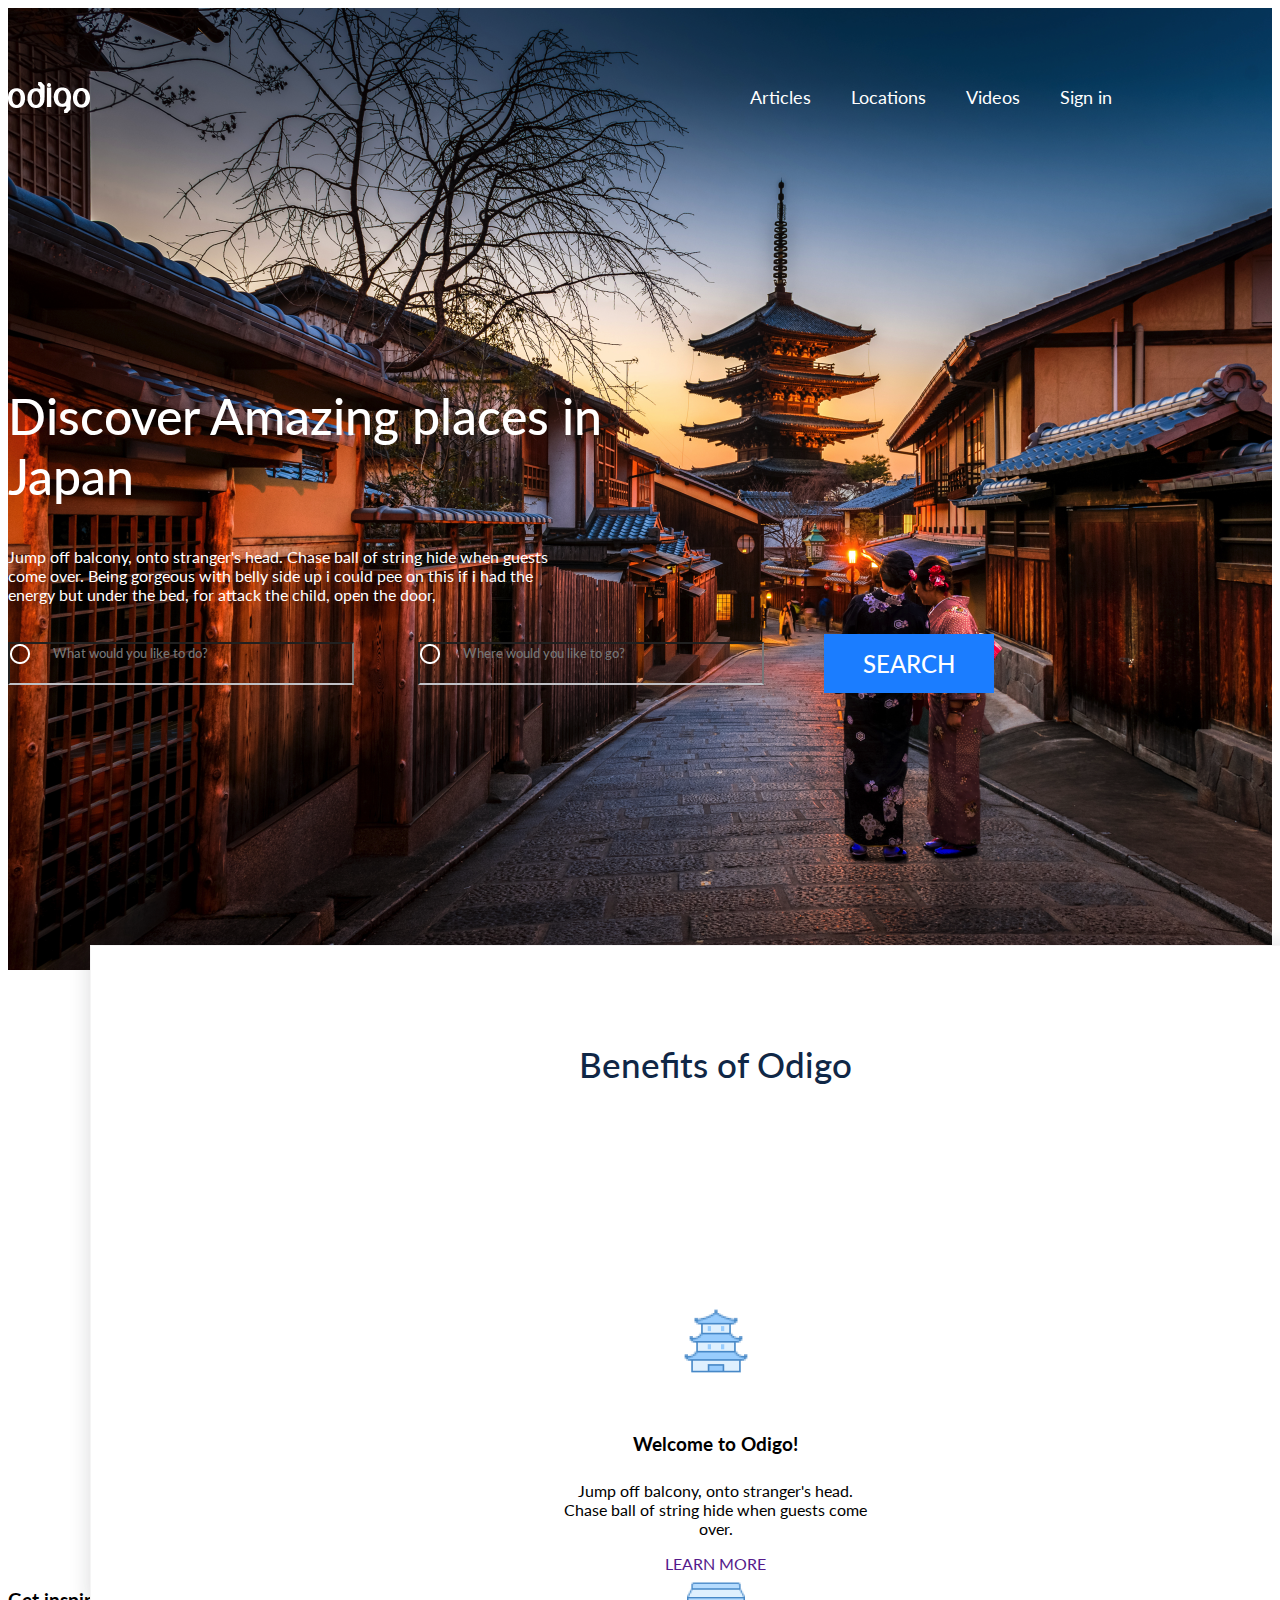
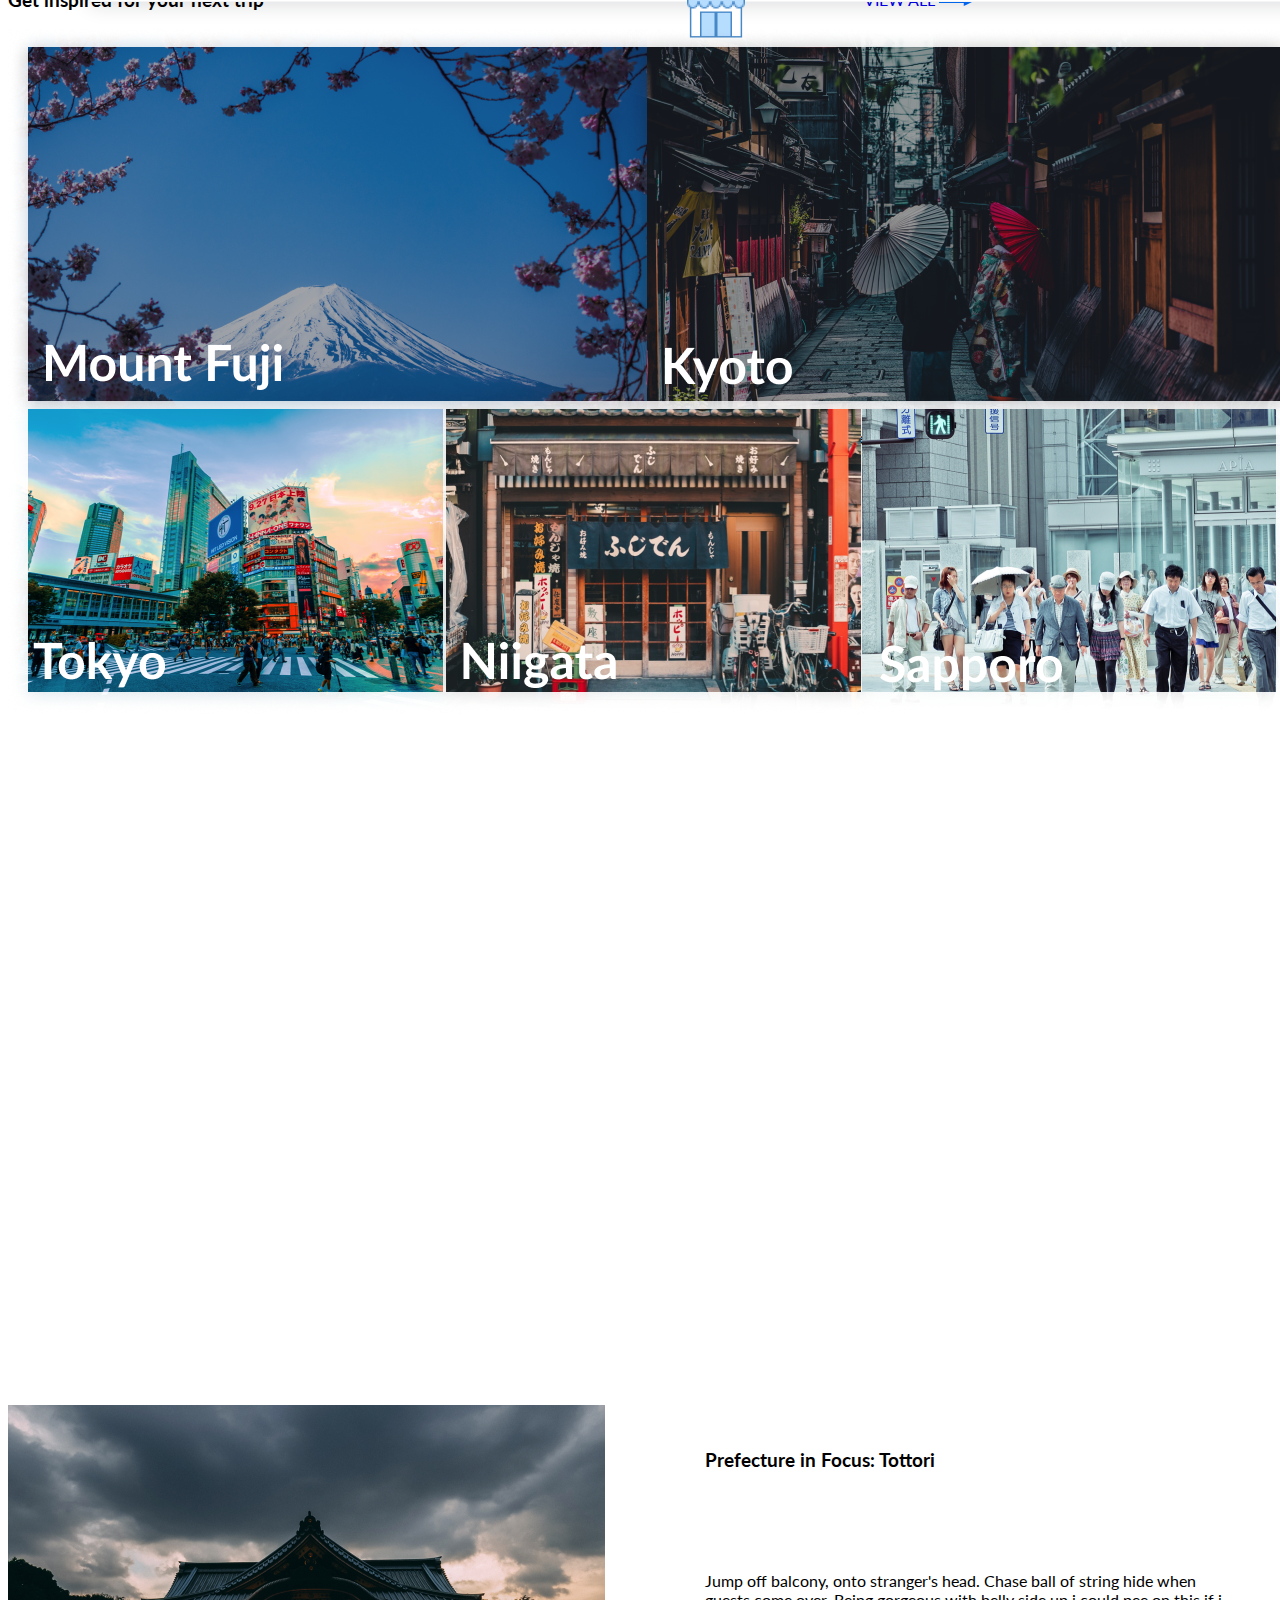
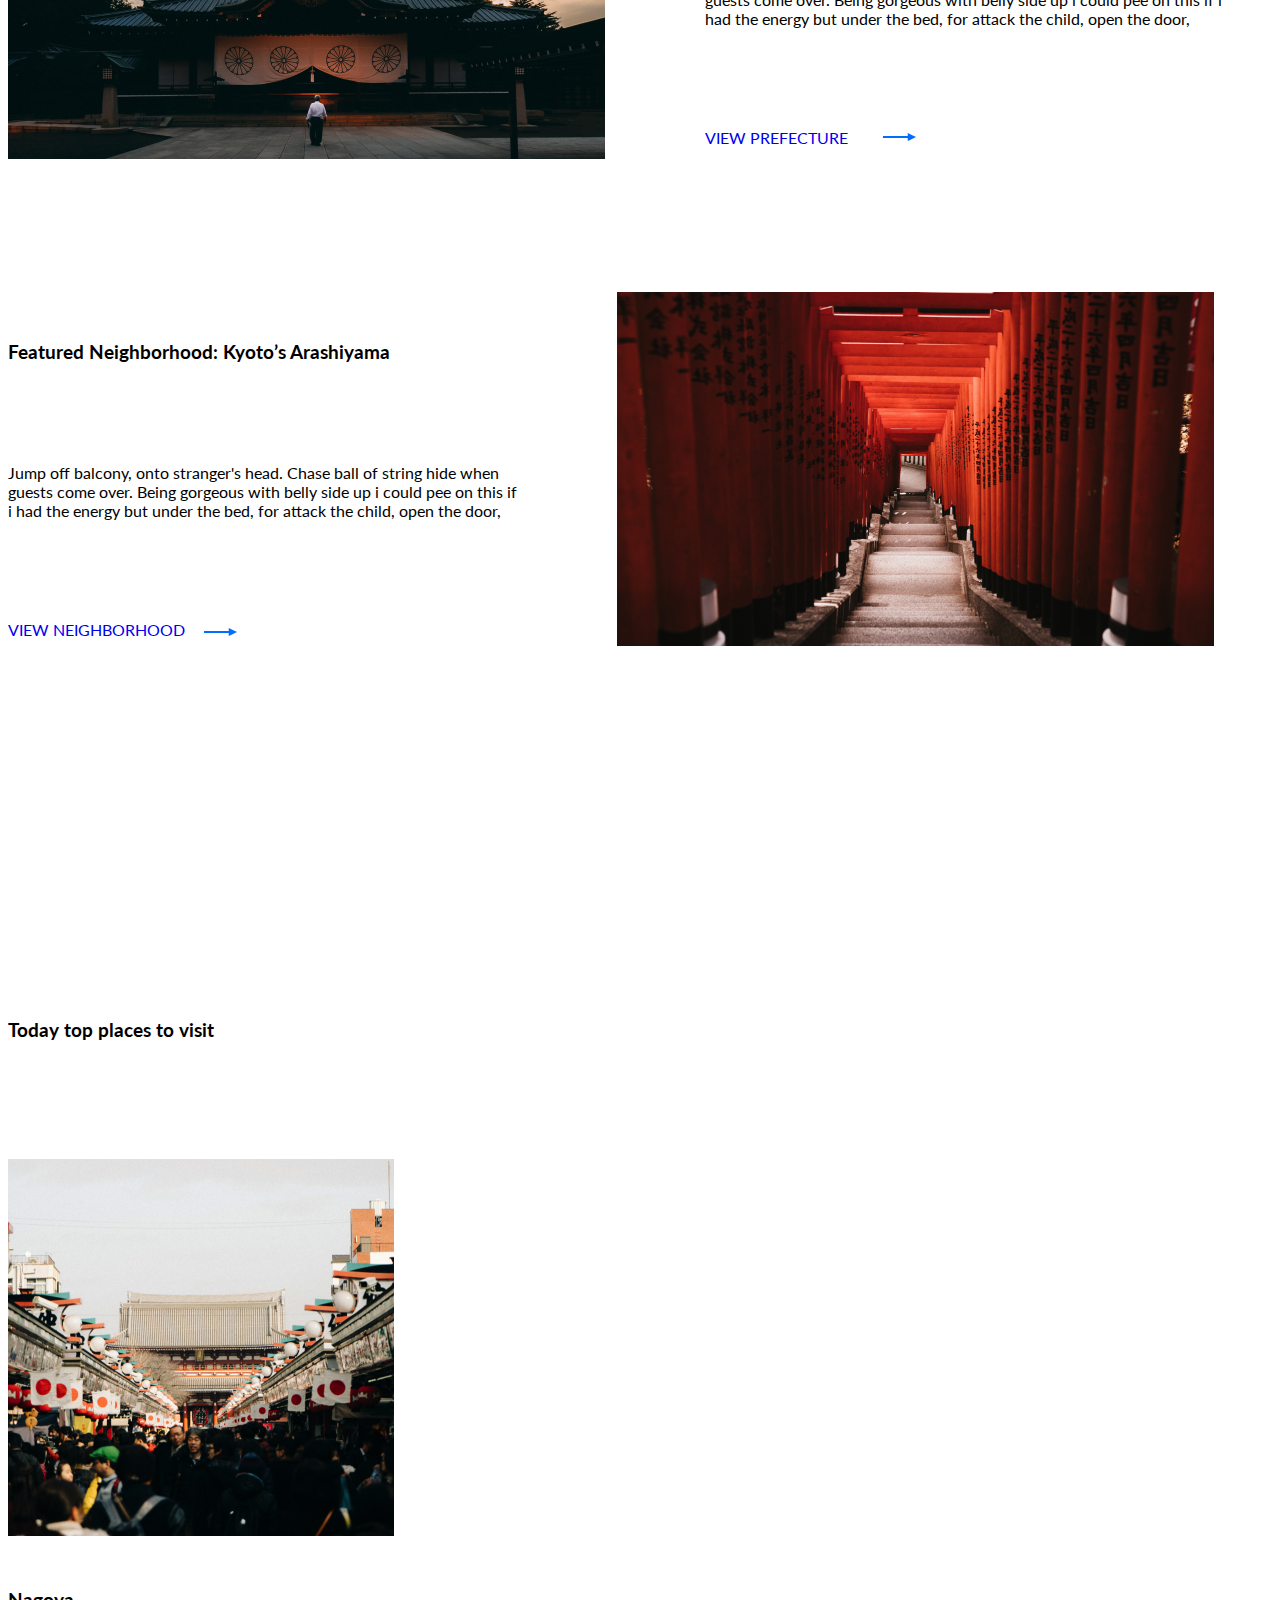
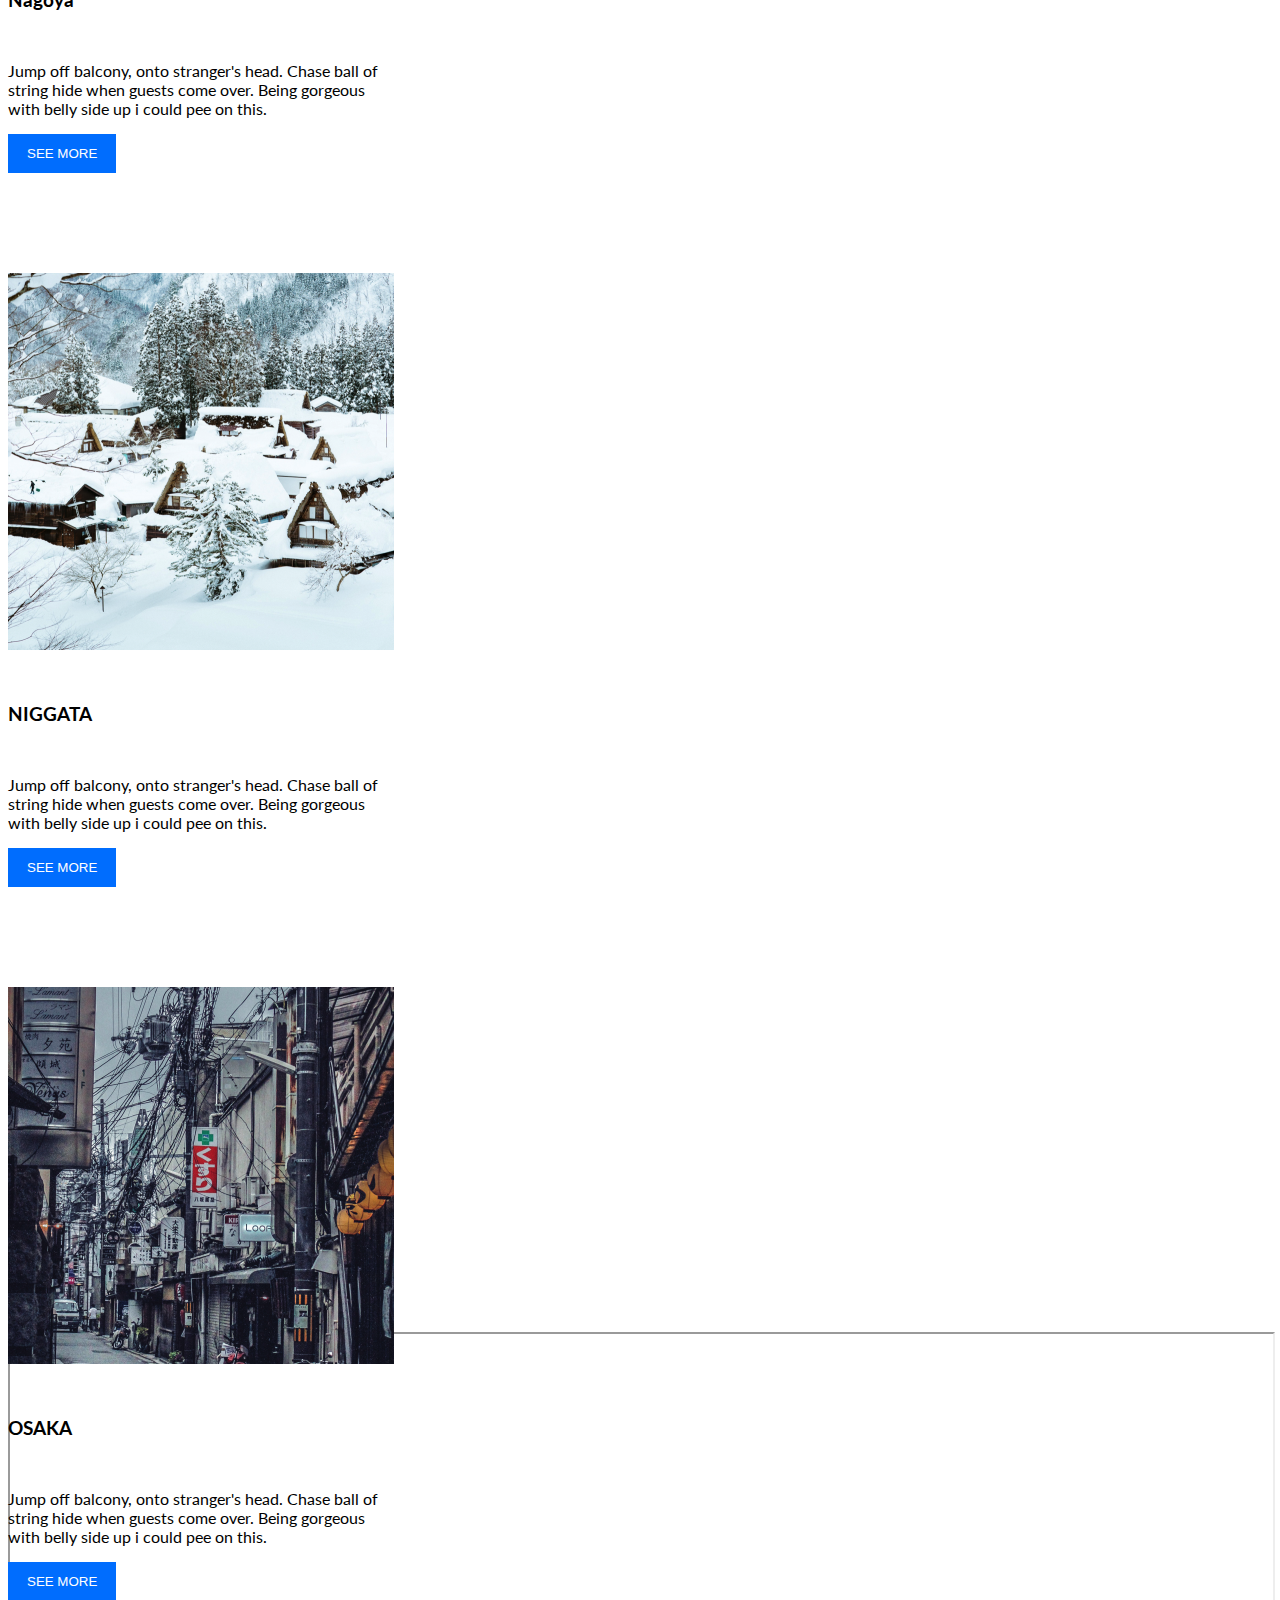
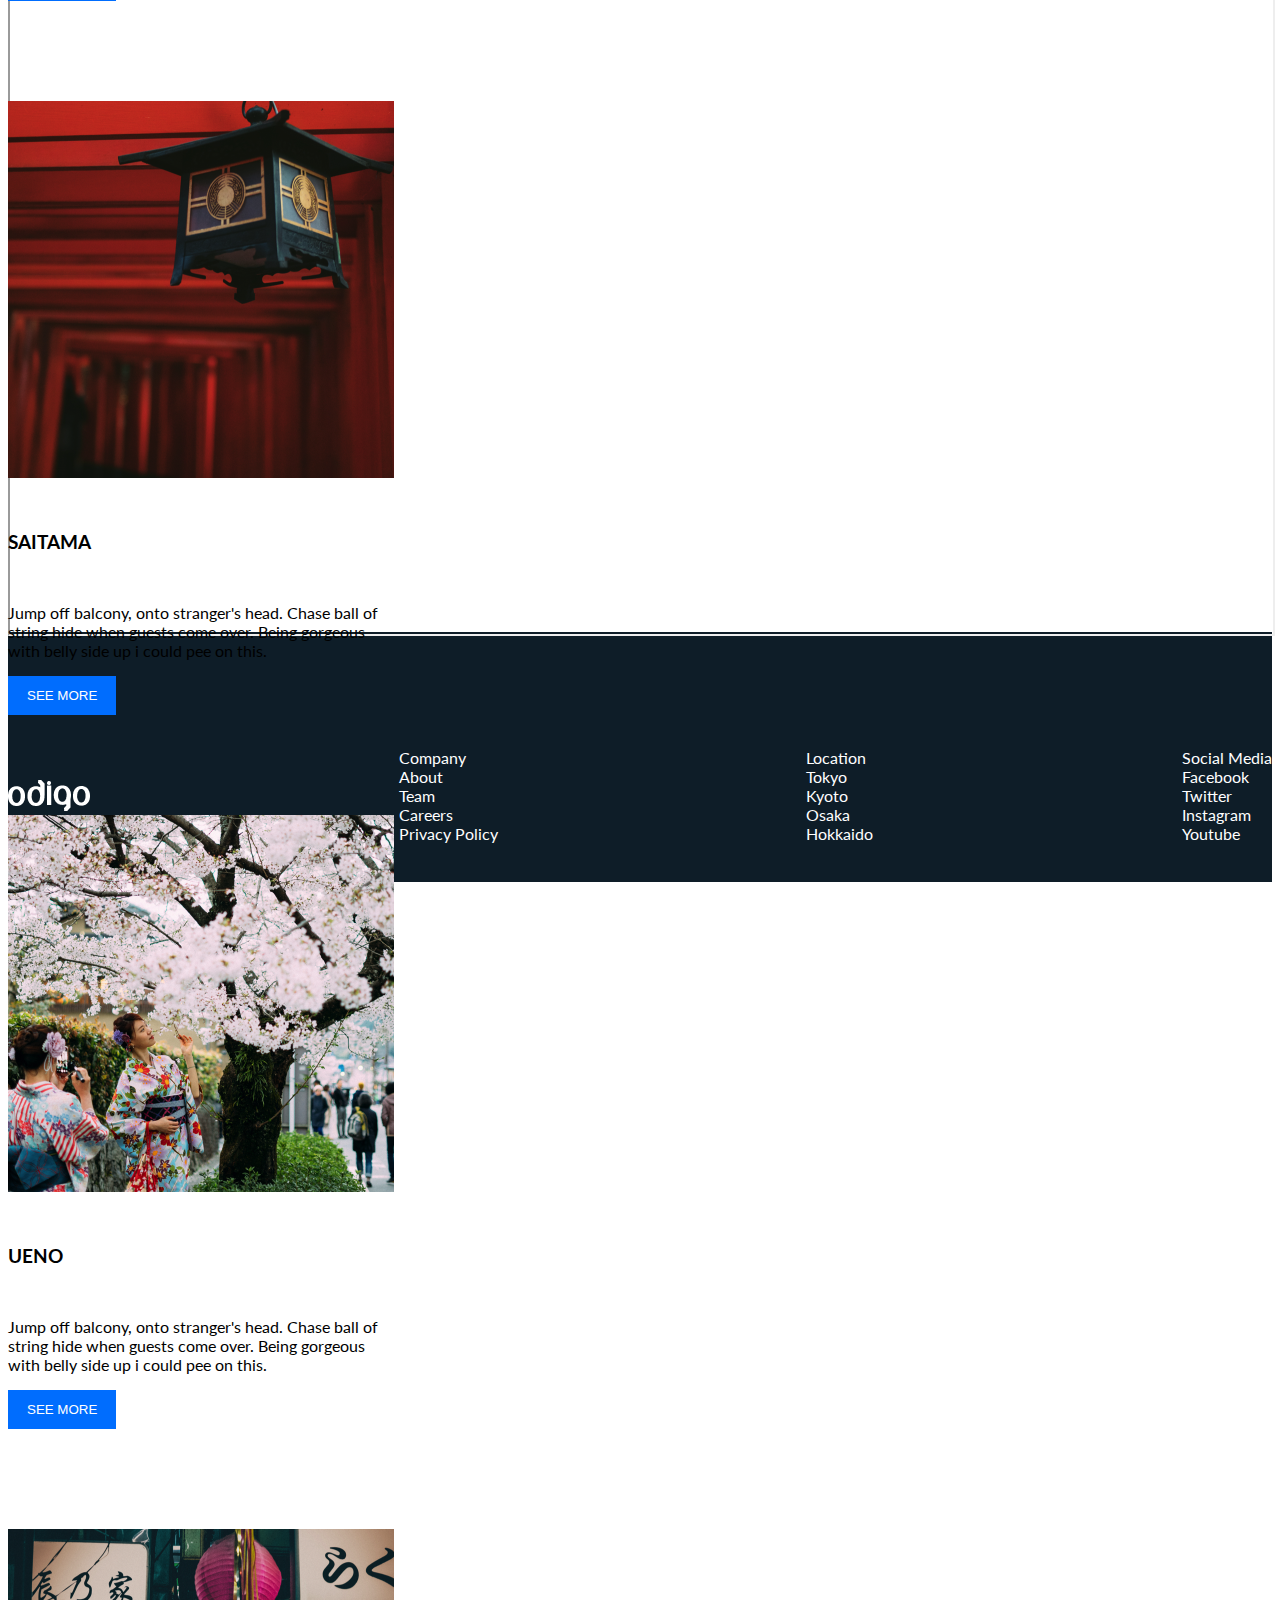
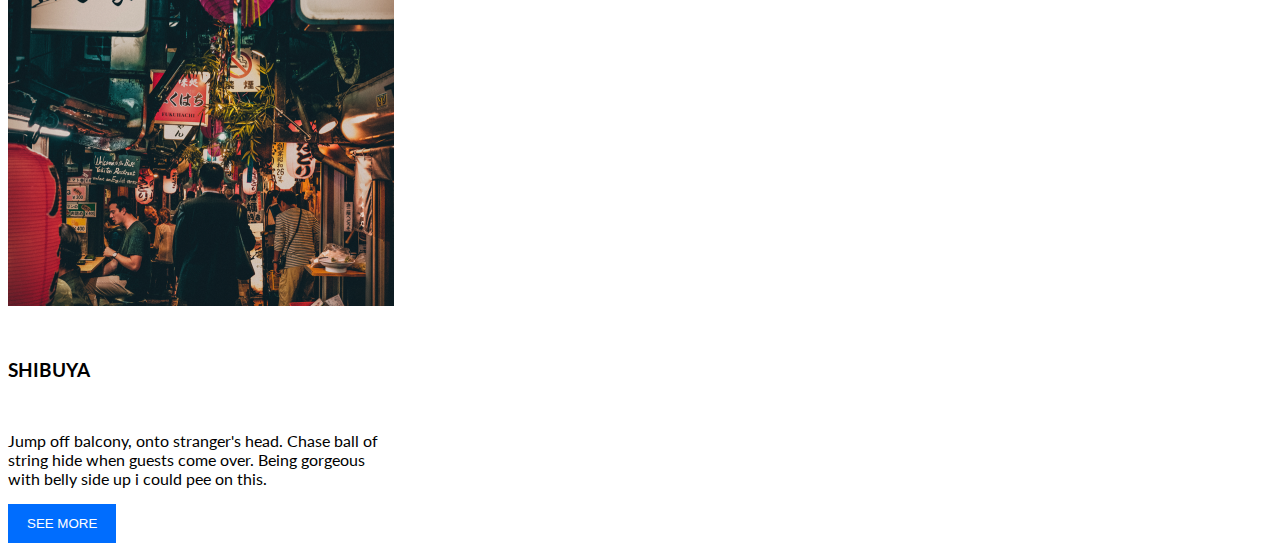
<file: ka/index.html>
<!doctype html>
<html lang="en">
<head>
    <meta charset="UTF-8">
    <meta name="viewport"
          content="width=device-width, user-scalable=no, initial-scale=1.0, maximum-scale=1.0, minimum-scale=1.0">
    <meta http-equiv="X-UA-Compatible" content="ie=edge">
    <title>Document</title>
    <link rel="stylesheet" href="style.css">
    <link rel="stylesheet" href="media.css">
    <link rel="preconnect" href="https://fonts.gstatic.com">
    <link href="https://fonts.googleapis.com/css2?family=Lato:ital,wght@0,400;0,700;1,400&display=swap" rel="stylesheet">
    <link href="https://cdn.jsdelivr.net/npm/bootstrap@5.0.1/dist/css/bootstrap.min.css" rel="stylesheet" integrity="sha384-+0n0xVW2eSR5OomGNYDnhzAbDsOXxcvSN1TPprVMTNDbiYZCxYbOOl7+AMvyTG2x" crossorigin="anonymous">
</head>
<body>
<header>
    <div class="container">
            <div class="for__top">
                <img src="img/odigo-Logo.png" alt="">
                <nav>
                    <ul>
                        <li><a href="./Articles/index.html">Articles</a></li>
                        <li><a href="./Locations/index.html">Locations</a></li>
                        <li><a href="./Videos/index.html">Videos</a></li>
                        <li><a href="./Sign%20in/index.html">Sign in</a></li>
                    </ul>
                </nav>
            </div>
    </div>
    <div class="main">
        <div class="container">
            <div class="title">
                <h2>Discover Amazing places in
                    <br>Japan</h2>
            </div>
            <div class="subtitle">
                <p>Jump off balcony, onto stranger's head. Chase ball of string hide when guests <br>come over. Being gorgeous with belly side up i could pee on this if i had the
                    <br>energy but under the bed, for attack the child, open the door, </p>
            </div>
            <div class="for__input">
                <form action="">
                    <input type="text" placeholder="What would you like to do?">
                    <input type="text" placeholder="Where would you like to go?">
                </form>
                <button>search</button>
            </div>
        </div>
    </div>
</header>
<section class="odigi">
    <div class="company">
        <h3>Benefits of Odigo</h3>
    </div>
    <div class="row">
                <div class="col-lg-4 col-md-4 col-sm-4 welcome for__in__col da">
                    <img src="img/Icon.png" alt="">
                    <h3>Welcome to Odigo!</h3>
                    <p>Jump off balcony, onto stranger's head. <br> Chase ball of string hide when guests come <br>  over.</p>
                    <a href="">LEARN MORE</a>
                </div>
                <div class="col-lg-4 col-md-4 col-sm-4  welcome for__in__col sec">
                    <img src="img/Icon%20(2).png" alt="">
                    <h3>Your Personal Japan Guide</h3>
                    <p>Jump off balcony, onto stranger's head. <br> Chase ball of string hide when guests come <br>  over.</p>
                    <a href="">LEARN MORE</a>
                </div>
                 <div class="col-lg-4 col-md-4 col-sm-4  welcome for__in__col thr">
                    <img src="img/Icon%20(1).png" alt="">
                    <h3>Promoting Local Businesses</h3>
                    <p>Jump off balcony, onto stranger's head. <br> Chase ball of string hide when guests come <br>  over.</p>
                     <a href="">LEARN MORE</a>
                 </div>
    </div>
</section>
<section class="trip">
    <div class="container">
        <div class="all">
            <div class="get">
                <h3>Get inspired for your next trip</h3>
                <a class="zae" href="#">VIEW ALL <img src="img/Shape.png" alt=""></a>
            </div>
            <div class="for__all__pages">
                <img class="Fuji" src="img/Image%20(1).png" alt="">
                <img class="mount"  src="img/Mount%20Fuji.png" alt="">
                <img class="kioto" src="img/Image%20(2).png" alt="">
                <img class="KIOTO" src="img/Kyoto.png" alt="">
                <img src="img/Object%20(3).png" alt="" class="tokyo">
                <img src="img/Tokyo.png" alt="" class="TOKYO">
                <img src="img/Object%20(1).png" alt="" class="niggata">
                <img src="img/Niigata.png" alt="" class="NIGGATA">
                <img src="img/Object.png" alt="" class="saporro">
                <img src="img/Sapporo.png" alt="" class="SAPPORO">
            </div>
        </div>
    </div>
</section>
<section class="perfecture">
    <div class="container">
        <div class="first-box">
            <div class="left">
                <img src="img/Image%20(3).png" alt="">
            </div>
            <div class="right">
                <h3>Prefecture in Focus: Tottori</h3>
                <p>Jump off balcony, onto stranger's head. Chase ball of string hide when <br> guests come over. Being gorgeous with belly side up i could pee on this if i
                    <br>had the energy but under the bed, for attack the child, open the door, </p>
                <a href="#">VIEW PREFECTURE <img src="img/Shape.png" alt=""></a>
            </div>
        </div>
        <div class="second-box">
            <div class="right__2">
                <h3>Featured Neighborhood: Kyoto’s Arashiyama</h3>
                <p>Jump off balcony, onto stranger's head. Chase ball of string hide when <br> guests come over. Being gorgeous with belly side up i could pee on this if
                    <br> i had the energy but under the bed, for attack the child, open the door, </p>
                <a href="#">VIEW NEIGHBORHOOD <img src="img/Shape.png" alt=""></a>
            </div>
            <div class="left_2">
                <img src="img/Image%20(4).png" alt="">
            </div>
        </div>
    </div>
</section>
<section class="timeToVisit">
    <div class="container">
        <div class="visit">
            <h3>Today top places to visit</h3>
        </div>
        <div class="row">
            <div class="col-lg-4 col-md-4 col-sm-4 place">
                <img class="Nagoya" src="img/Image%20(5).png" alt="">
                <h3>Nagoya</h3>
                <p>Jump off balcony, onto stranger's head. Chase ball of <br>string hide when guests come over. Being gorgeous
                    <br>with belly side up i could pee on this.</p>
                <button>SEE MORE</button>
            </div>
            <div class="col-lg-4 col-md-4 col-sm-4 place">
                <img class="Nigata" src="img/Image%20(6).png" alt="">
                <h3>NIGGATA</h3>
                <p>Jump off balcony, onto stranger's head. Chase ball of <br>string hide when guests come over. Being gorgeous
                    <br>with belly side up i could pee on this.</p>
                <button>SEE MORE</button>
            </div>
            <div class="col-lg-4 col-md-4 col-sm-4 place">
                <img class="Osaka" src="img/Image%20(7).png" alt="">
                <h3>OSAKA</h3>
                <p>Jump off balcony, onto stranger's head. Chase ball of <br>string hide when guests come over. Being gorgeous
                    <br>with belly side up i could pee on this.</p>
                <button>SEE MORE</button>
            </div>
            <div class="col-lg-4 col-md-4 col-sm-4 place">
                <img class="Saitama" src="img/Image%20(8).png" alt="">
                <h3>SAITAMA</h3>
                <p>Jump off balcony, onto stranger's head. Chase ball of <br>string hide when guests come over. Being gorgeous
                    <br>with belly side up i could pee on this.</p>
                <button>SEE MORE</button>
            </div>
            <div class="col-lg-4 col-md-4 col-sm-4 place">
                <img class="Ueno" src="img/Image%20(9).png" alt="">
                <h3>UENO</h3>
                <p>Jump off balcony, onto stranger's head. Chase ball of <br>string hide when guests come over. Being gorgeous
                    <br>with belly side up i could pee on this.</p>
                <button>SEE MORE</button>
            </div>
            <div class="col-lg-4 col-md-4 col-sm-4 place">
                <img class="Shibuya" src="img/Image%20(10).png" alt="">
                <h3>SHIBUYA</h3>
                <p>Jump off balcony, onto stranger's head. Chase ball of <br>string hide when guests come over. Being gorgeous
                    <br>with belly side up i could pee on this.</p>
                <button>SEE MORE</button>
            </div>
        </div>
    </div>
</section>
<section class="video">
    <div class="for__video">
        <iframe width="120%" height="130%" src="https://www.youtube.com/embed/F0AT_7uVbeo" title="YouTube video player" frameborder="10" allow="accelerometer; autoplay; clipboard-write; encrypted-media; gyroscope; picture-in-picture" allowfullscreen></iframe>
    </div>
</section>
<footer>
        <div class="container">
            <div class="for__all_2">
                <img src="img/odigo-Logo.png" alt="">
                <ul class="fst_ul">
                    <li><a href="https://www.facebook.com/odigitechno/">Company</a></li>
                    <li><a href="https://www.britannica.com/place/Japan">About</a></li>
                    <li><a href="https://navi.gg/">Team</a></li>
                    <li><a href="#">Careers</a></li>
                    <li><a href="#">Privacy Policy</a></li>
                </ul>
                <ul>
                    <li><a href="https://en.wikipedia.org/wiki/Geography_of_Japan">Location</a></li>
                    <li><a href="https://en.wikipedia.org/wiki/Tokyo">Tokyo</a></li>
                    <li><a href="https://ru.wikipedia.org/wiki/%D0%9A%D0%B8%D0%BE%D1%82%D0%BE">Kyoto</a></li>
                    <li><a href="https://ru.wikipedia.org/wiki/%D0%9E%D1%81%D0%B0%D0%BA%D0%B0">Osaka</a></li>
                    <li><a href="https://ru.wikipedia.org/wiki/%D0%9E%D1%81%D0%B0%D0%BA%D0%B0">Hokkaido</a></li>
                </ul>
                <ul>
                    <li><a href="#">Social Media</a></li>
                    <li><a href="https://www.facebook.com/odigitechno/">Facebook</a></li>
                    <li><a href="https://twitter.com/japan?lang=ru">Twitter</a></li>
                    <li><a href="https://www.instagram.com/visitjapanjp/">Instagram</a></li>
                    <li><a href="https://youtube.com">Youtube</a></li>
                </ul>
            </div>
        </div>
</footer>
</body>
</html>
</file>
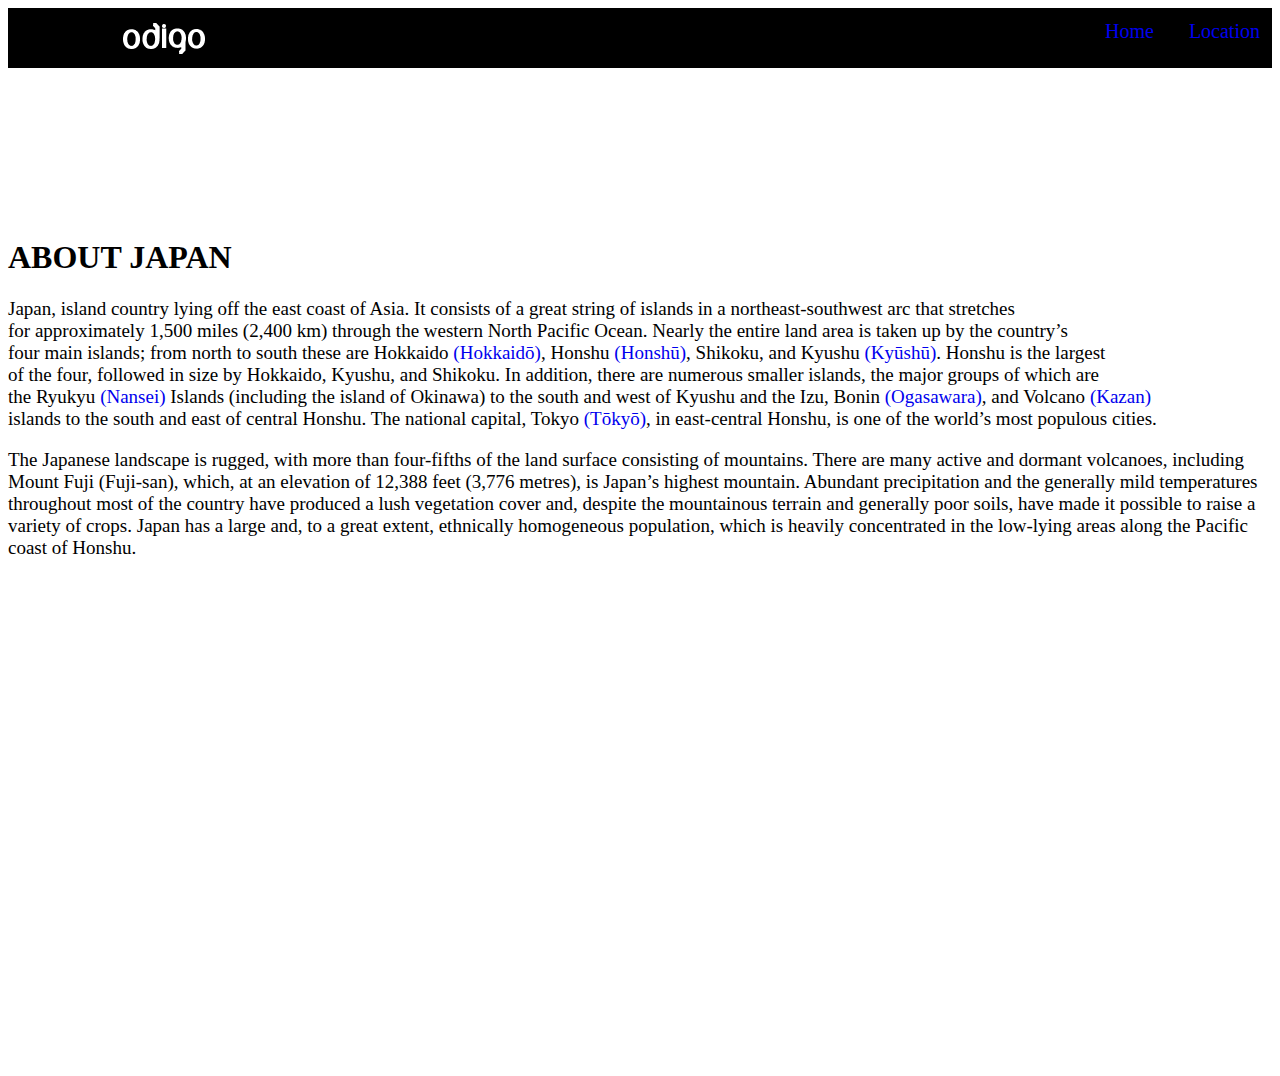
<file: ka/Articles/index.html>
<!doctype html>
<html lang="en">
<head>
    <meta charset="UTF-8">
    <meta name="viewport"
          content="width=device-width, user-scalable=no, initial-scale=1.0, maximum-scale=1.0, minimum-scale=1.0">
    <meta http-equiv="X-UA-Compatible" content="ie=edge">
    <title>Document</title>
    <link rel="stylesheet" href="style.css">
    <link rel="stylesheet" href="media.css">
    <link href="https://cdn.jsdelivr.net/npm/bootstrap@5.0.1/dist/css/bootstrap.min.css" rel="stylesheet" integrity="sha384-+0n0xVW2eSR5OomGNYDnhzAbDsOXxcvSN1TPprVMTNDbiYZCxYbOOl7+AMvyTG2x" crossorigin="anonymous">
</head>
<body>
<header>
    <div class="top">
        <img class="img" src="./../img/odigo-Logo.png" alt="">
        <nav>
            <ul>
                <li><a href="./../index.html">Home</a></li>
                <li><a href="./../Locations/index.html">Location</a></li>
                <li><a href="./../Videos/index.html">Video</a></li>
                <li><a href="./../Sign%20in/index.html">Sign in</a></li>
            </ul>
        </nav>
    </div>
    <div class="main">
          <div class="container">
                <div class="title">
                    <h1>ABOUT JAPAN</h1>
                </div>
                <div class="title_2">
                    <p>Japan, island country lying off the east coast of Asia. It consists of a great string of islands in a northeast-southwest arc that stretches
                        <br> for approximately 1,500 miles (2,400 km) through the western North Pacific Ocean. Nearly the entire land area is taken up by the country’s
                        <br> four main islands; from north to south these are Hokkaido <a href="https://www.japan-guide.com/list/e1101.html">(Hokkaidō)</a>, Honshu
                        <a href="https://travel.gaijinpot.com/destination/honshu/">(Honshū)</a>, Shikoku, and Kyushu <a
                                href="https://www.visit-kyushu.com/en/">(Kyūshū)</a>. Honshu is the largest
                        <br>of the four, followed in size by Hokkaido, Kyushu, and Shikoku. In addition, there are numerous smaller islands, the major groups of which are
                        <br>the Ryukyu <a href="https://www.japantimes.co.jp/news/2021/05/02/national/nansei-islands-defense/">(Nansei)</a>  Islands (including the island of Okinawa) to the south and west of Kyushu and the Izu, Bonin
                        <a href="https://www.japan-guide.com/e/e8200.html">(Ogasawara)</a>, and Volcano <a href="#">(Kazan)</a>
                        <br> islands to the south and east of central Honshu. The national capital, Tokyo <a href="https://www.japan.travel/en/destinations/kanto/tokyo/">(Tōkyō)</a>, in east-central Honshu, is one of the world’s most populous cities.</p>
                </div>
                <p class="subtitle">The Japanese landscape is rugged, with more than four-fifths of the land surface consisting of mountains. There are many active and dormant volcanoes, including Mount Fuji (Fuji-san), which, at an elevation of 12,388 feet (3,776 metres), is Japan’s highest mountain. Abundant precipitation and the generally mild temperatures throughout most of the country have produced a lush vegetation cover and, despite the mountainous terrain and generally poor soils, have made it possible to raise a variety of crops. Japan has a large and, to a great extent, ethnically homogeneous population, which is heavily concentrated in the low-lying areas along the Pacific coast of Honshu.</p>
            </div>
     </div>
</header>
</body>
</html>
</file>
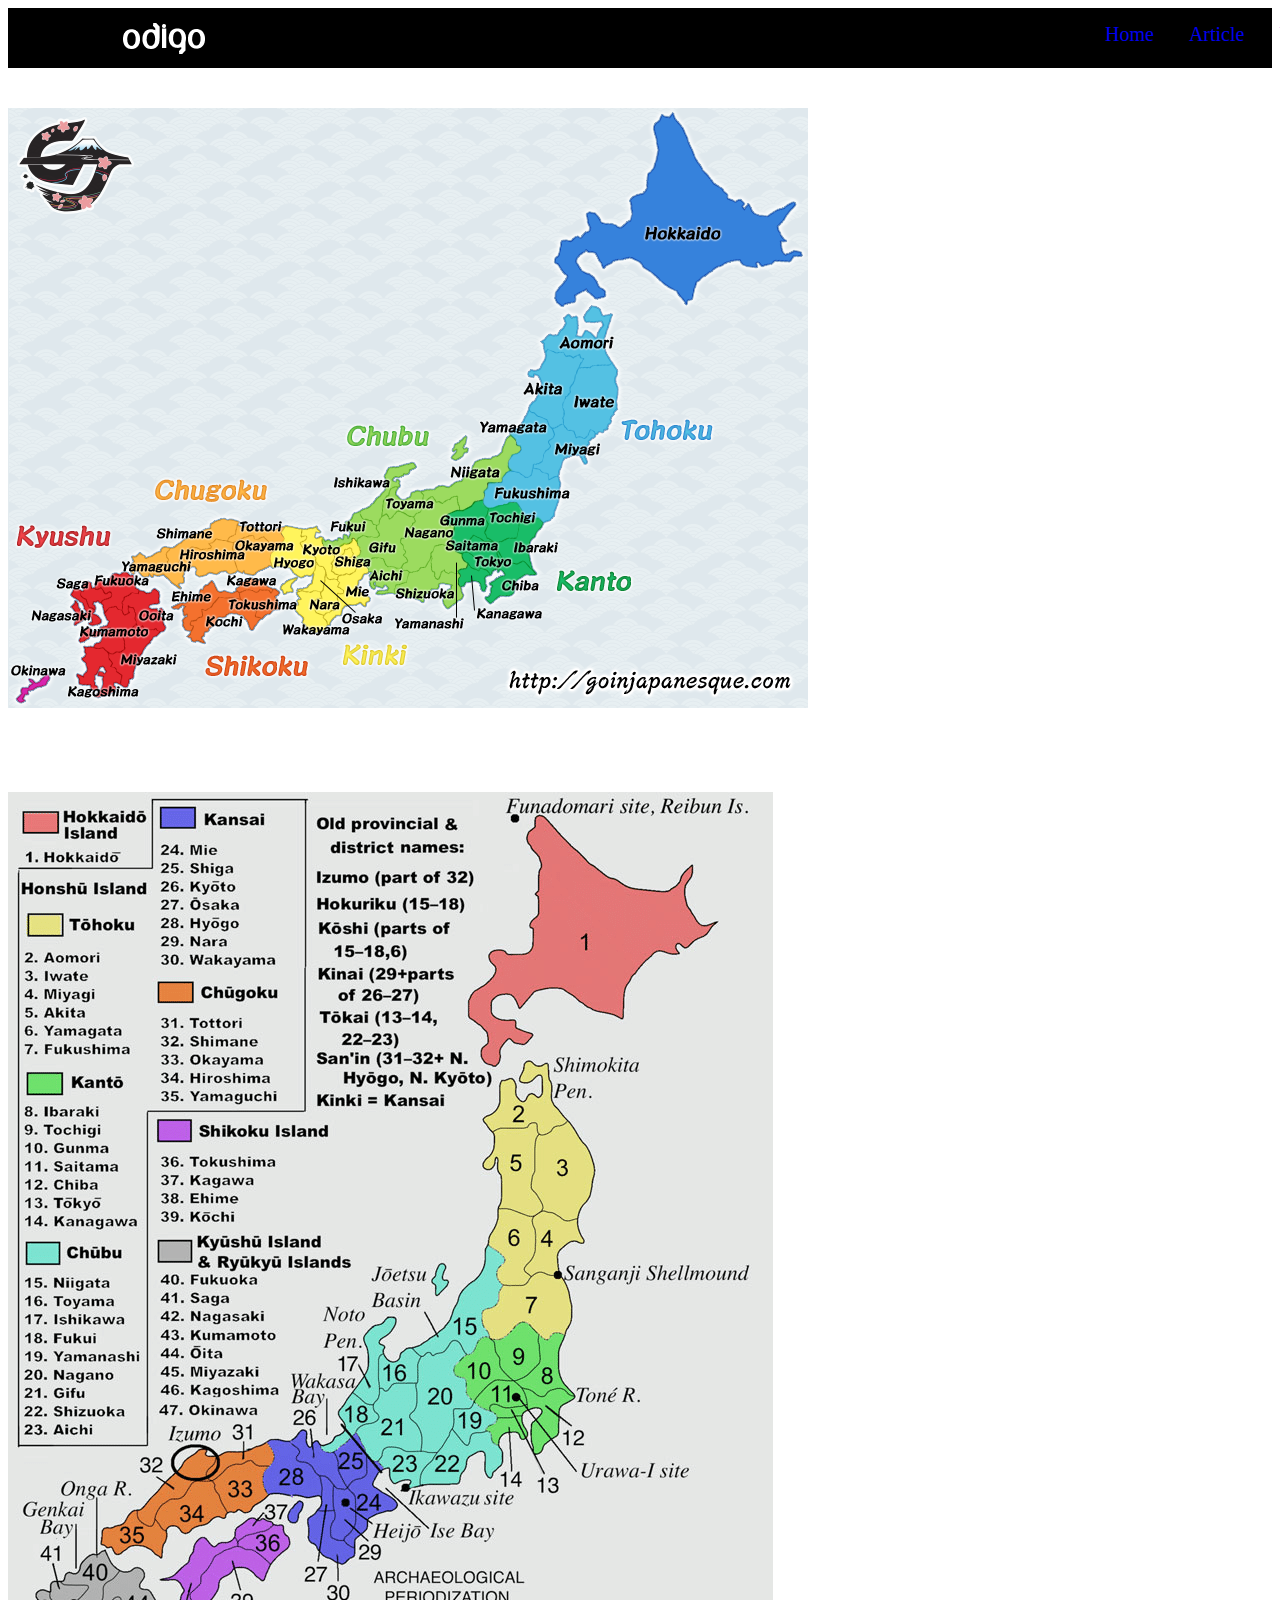
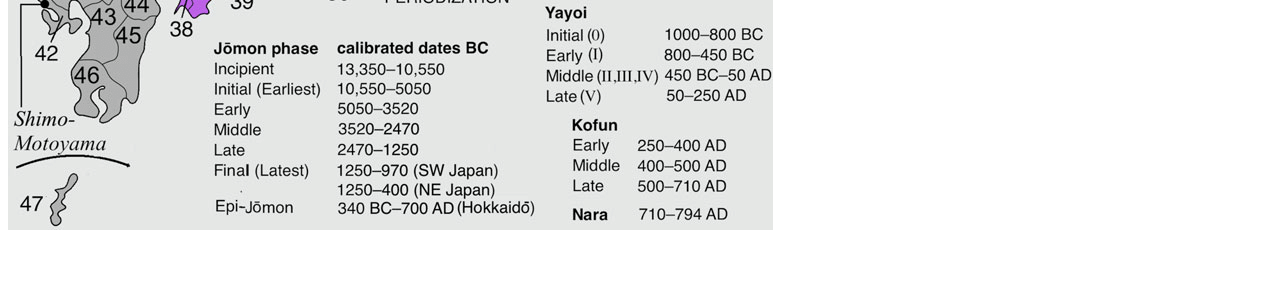
<file: ka/Locations/index.html>
<!doctype html>
<html lang="en">
<head>
    <meta charset="UTF-8">
    <meta name="viewport"
          content="width=device-width, user-scalable=no, initial-scale=1.0, maximum-scale=1.0, minimum-scale=1.0">
    <meta http-equiv="X-UA-Compatible" content="ie=edge">
    <title>Document</title>
    <link rel="stylesheet" href="style.css">
    <link rel="stylesheet" href="./../Articles/media.css">
    <link href="https://cdn.jsdelivr.net/npm/bootstrap@5.0.1/dist/css/bootstrap.min.css" rel="stylesheet" integrity="sha384-+0n0xVW2eSR5OomGNYDnhzAbDsOXxcvSN1TPprVMTNDbiYZCxYbOOl7+AMvyTG2x" crossorigin="anonymous">
</head>
<body>
<header>
    <div class="top">
        <img class="img" src="./../img/odigo-Logo.png" alt="">
        <nav>
            <ul>
                <li><a href="./../index.html">Home</a></li>
                <li><a href="./../Articles/index.html">Article</a></li>
                <li><a href="./../Videos/index.html">Video</a></li>
                <li><a href="./../Sign%20in/index.html">Sign in</a></li>
            </ul>
        </nav>
    </div>
    <div class="container">
        <div class="main">
            <div class="map">
                <img src="img/b3ebf884e3fd752f91772e4d9276a8a8.png" alt="">
                <img src="img/Map-of-Japan-prefectures-districts-and-placenames-mentioned-in-the-text-with-Japanese.ppm" alt="">
            </div>
        </div>
    </div>
</header>
</body>
</html>
</file>
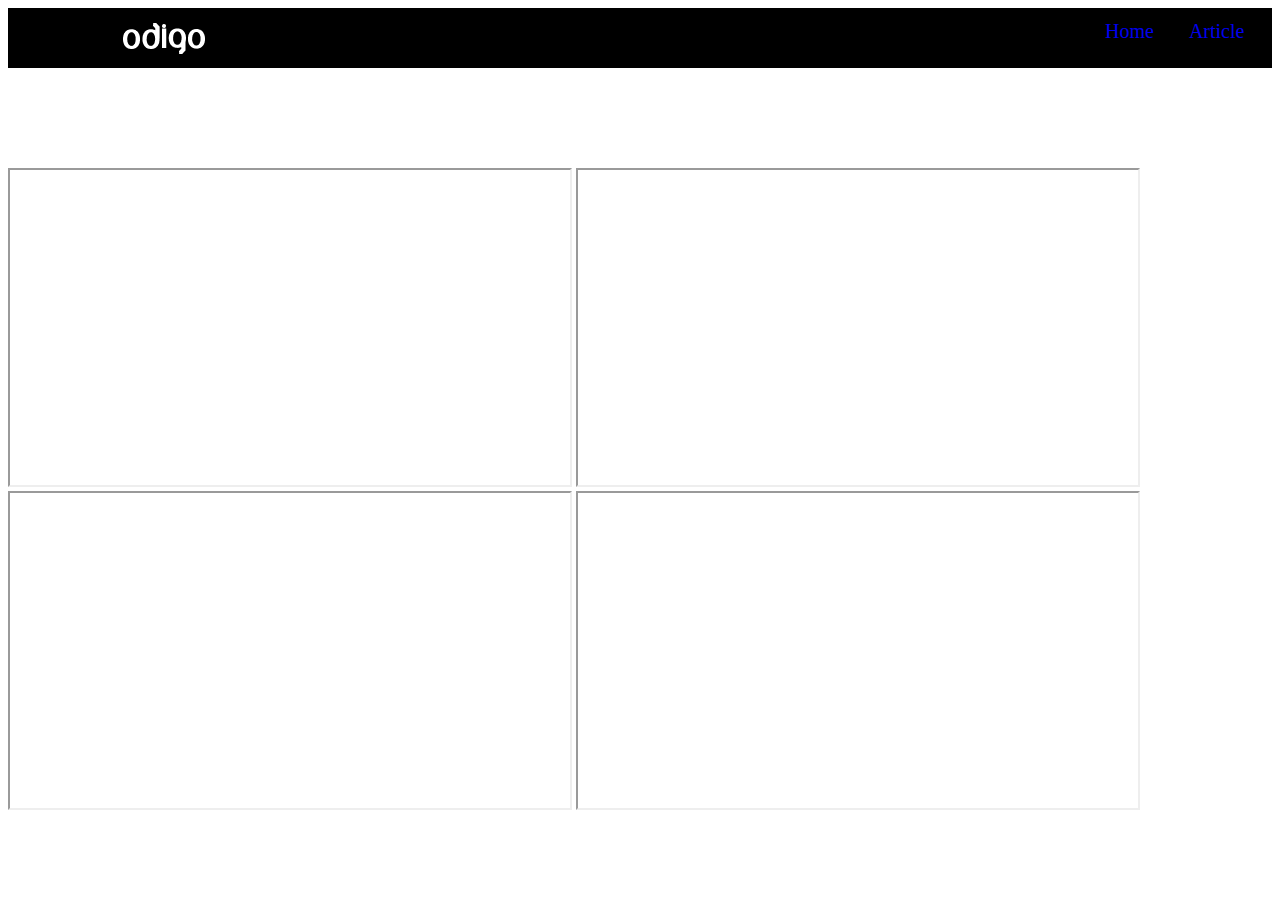
<file: ka/Videos/index.html>
<!doctype html>
<html lang="en">
<head>
    <meta charset="UTF-8">
    <meta name="viewport"
          content="width=device-width, user-scalable=no, initial-scale=1.0, maximum-scale=1.0, minimum-scale=1.0">
    <meta http-equiv="X-UA-Compatible" content="ie=edge">
    <title>Document</title>
    <link rel="stylesheet" href="style.css">
    <link rel="stylesheet" href="./../Articles/media.css">
    <link href="https://cdn.jsdelivr.net/npm/bootstrap@5.0.1/dist/css/bootstrap.min.css" rel="stylesheet" integrity="sha384-+0n0xVW2eSR5OomGNYDnhzAbDsOXxcvSN1TPprVMTNDbiYZCxYbOOl7+AMvyTG2x" crossorigin="anonymous">
</head>
<body>
<header>
    <div class="top">
        <img class="img" src="./../img/odigo-Logo.png" alt="">
        <nav>
            <ul>
                <li><a href="./../index.html">Home</a></li>
                <li><a href="./../Articles/index.html">Article</a></li>
                <li><a href="./../Locations/index.html">Location</a></li>
                <li><a href="./../Sign%20in/index.html">Sign in</a></li>
            </ul>
        </nav>
    </div>
    <div class="container">
        <div class="vidio">
            <iframe width="560" height="315" src="https://www.youtube.com/embed/6AXZ-s4TN8c" title="YouTube video player" frameborder="10" allow="accelerometer; autoplay; clipboard-write; encrypted-media; gyroscope; picture-in-picture" allowfullscreen></iframe>
            <iframe width="560" height="315" src="https://www.youtube.com/embed/IuTDuvYr7f0" title="YouTube video player" frameborder="10" allow="accelerometer; autoplay; clipboard-write; encrypted-media; gyroscope; picture-in-picture" allowfullscreen></iframe>
            <iframe width="560" height="315" src="https://www.youtube.com/embed/B6TsqEqlhQ4" title="YouTube video player" frameborder="10" allow="accelerometer; autoplay; clipboard-write; encrypted-media; gyroscope; picture-in-picture" allowfullscreen></iframe>
            <iframe width="560" height="315" src="https://www.youtube.com/embed/byldfZxK0AU" title="YouTube video player" frameborder="10" allow="accelerometer; autoplay; clipboard-write; encrypted-media; gyroscope; picture-in-picture" allowfullscreen></iframe>
        </div>
    </div>
</header>
</body>
</html>
</file>
<file: ka/style.css>
body{
    font-family: 'Lato', sans-serif;
}
body a{
    text-decoration: none;
}
body img:hover{
    transform: scale(1.04);
}
header{
    background: url("img/Image.png") no-repeat;
    background-size: cover ;
    height: 962px;
}
.for__top{
    display: flex;
    align-items: center;
    padding-top: 62px;
}
.for__top ul{
    padding-left: 620px;
    display: flex;
    list-style: none;
}
.for__top li{
    padding-left: 40px;
    font-family: 'Lato', sans-serif;
    font-weight: 400;
    font-size: 18px;
}
.for__top a{
    color: white;
}
.for__top a:hover{
    color: darkslateblue;
    cursor: pointer;
}
.title{
    padding-top: 220px;
}
.title h2{
    font-family: 'Lato', sans-serif;
    font-weight: 500;
    font-size: 50px;
    color: white;
}
.subtitle{
    margin: 30px 0;
}
.subtitle p{
    font-family: 'Lato', sans-serif;
    font-weight: 400;
    font-size: 16px;
    color: white;
}
.for__input{
    display: flex;
    align-items: center;
}
.for__input input {
    background: transparent url("img/Oval.png") no-repeat;
    border-bottom: 2px solid #BFC0C5;
    margin-right: 60px;
    width: 297px;
    padding-left: 43px;
    padding-bottom: 22px;
    color: #fff;
    font-family: 'Lato', sans-serif;
    font-weight: 500;
}
.for__input::placeholder{
    color: white;
    font-family: 'Lato', sans-serif;
    font-weight: 500;
}
.for__input button{
    text-transform: uppercase;
    padding: 15px 39px;
    border: none;
    color: white;
    background: #1B7DFF;
    font-family: 'Lato', sans-serif;
    font-weight: 500;
    font-size: 24px;
}
.odigi{
    position: absolute;
    top: 105%;
    left: 7%;
    background: white   ;
    box-shadow: 0 2px 20px rgba(21, 24, 36, 0.15993);
    height: 655px;
    width: 1250px;
    border: 1px solid whitesmoke;
}
.company{
    padding-top: 62px;
    text-align: center;
    height: 300px;
}
.company h3{
    color: #102746;
    font-family: 'Lato', sans-serif;
    font-weight: 500;
    font-size: 35px;
}
.welcome {
    text-align: center;
    font-family: 'Lato', sans-serif;
    font-weight: 400;
    font-size: 16px;
}
.sec{
    padding-top: 8px;
}
.for__in__col img {
    margin-bottom: 37px;
}
.for__in__col h3{
    margin-bottom: 26px;
}
.trip{
    height: 1335px;
    padding-top: 600px;
}
.get{
    display: flex;
    align-items: center;
}
.zae{
    padding-left: 600px;
}
.for__all__pages{
    position: relative;
}
.mount{
    position: absolute;
    top: 79%;
    left: 3%;
}
.kioto{
    position: absolute;
    top: 0;
    left: 49%;
}
.KIOTO{
    position: absolute;
    top: 80%;
    left: 52%;
}
.tokyo{
    position: absolute;
    top: 91%;
    left: 0;
}
.TOKYO{
    position: absolute;
    top: 154%;
    left: 2%;
}
.niggata{
    position: absolute;
    top: 91%;
    left: 33.1%;
}
.NIGGATA{
    position: absolute;
    top: 154%;
    left: 36%;
}
.saporro{
    position: absolute;
    top: 91%;
    left: 66%;
}
.SAPPORO{
    position: absolute;
    top: 155%;
    left: 69%;
}
.perfecture{
    padding-top: 100px;
    height: 785px;
}
.first-box{
    display: flex;
}
.left img:hover{
    transform: translate(10px);
}
.right h3{
    padding-left: 100px;
    padding-top: 25px;
}
.right p{
    padding-left: 100px;
    margin: 100px 0;
}
.right a{
    display: flex;
    align-items: center;
    padding-left: 100px;
}
.right img{
    margin: 0 0 0 35px;
}
.second-box{
    display: flex;
}
.right__2 h3{
    padding-top: 160px;
}
.right__2 p{
    margin: 100px 0;
}
.right__2 a{
    display: contents;
    align-items: center;
    padding-left: 100px;
}
.right__2 img{
    margin: 0 0 0 15px;
}
.left_2 img:hover{
    transform: translate(10%);
}
.left_2{
    padding-top: 130px;
    padding-left: 100px;
}
.timeToVisit{
    height: 1292px;
    padding-top: 300px;
}
.timeToVisit{
    position: relative;
}
.visit{
    padding-top: 110px;
}

.place{
    padding-top: 100px;
}
.place h3{
    margin: 50px 0  ;
}
.place button{
    padding: 12px 19px;
    background: #006DFE;
    color: white;
    border: 0;
}
.video{
    padding-top:  750px;
}
.for__video{
    height: 900px;
    width: 83.3%;
}
.for__video iframe{
    height: 100%;
}
footer{
    height: 250px;
    background-color: #0E1D28;
}
footer img{
    padding-top: 100px;
}
.for__all_2{
    display: flex;
    align-items: center;
    justify-content: space-between;
}
.for__all_2 ul{
    list-style: none;
    padding-top: 100px;
}
.for__all_2 a{
    color: white;
}
.for__all_2 li {
    color: white;
}
</file>
<file: ka/media.css>
@media (max-width: 768px) {
    .title h2 {
        font-size: 40px;
    }
    .for__top ul {
        padding-left: 100px;
    }
    .title {
        padding-top: 50px;
    }
    .for__input {
        padding-right: 190px;
    }
    .odigi {
        font-size: 12px;
        width: 768px;
        position: absolute;
        top: 100%;
        left: 0;
    }
    .company {
        height: 300px;
        text-align: center;
    }
    .welcome img {
        padding-left: 50px;
    }
    .zae {
        padding-left: 250px;
        display: flex;
        align-items: center;
    }
    .get h3 {
        font-size: 24px;
        padding-left: 16px;
    }
    .Fuji{
        position: inherit;
        left: -43px;
        width: 50%;
    }
    .mount {
        position: absolute;
        width: 20%;
        top: 80%;
        left: -3%;
    }
    .kioto {
        position: absolute;
        top: 2%;
        left: 42%;
        width: 50%;
    }
    .KIOTO{
        position: absolute;
        width: 10%;
        top: 80%;
        left: 47%;
    }
    .tokyo{
        position: absolute;
        width: 35%;
        top: 93%;
        left: -6.1%;
    }
    .TOKYO{
        position: absolute;
        top: 152%;
        width: 15%;
        left: -3%;
    }
    .niggata{
        position: absolute;
        top: 94%;
        left: 28%;
        width: 35%;
    }
    .NIGGATA{
        position: absolute;
        top: 158%;
        left: 31%;
        width: 15%;
    }
    .saporro {
        position: absolute;
        top: 96%;
        left: 62%;
        width: 35%;
    }
    .SAPPORO{
        position: absolute;
        top: 160%;
        left: 65%;
        width: 17%;
    }
    .left {
        position: absolute;
        top: 400%;
        left: 7%;
    }
    .right {
        position: absolute;
        top: 340%;
        left: -6%;
    }
    .right__2 {
        position: absolute;
        top: 470%;
        left: 8%;
    }
    .left_2 {
        position: absolute;
        top: 535%;
        left: -6%;
    }
    .timeToVisit {
        padding-bottom: 1120px;
        padding-top: 900px;
    }
    .Nagoya {
        width: 110%;
        padding-right: 10px;
    }
    .Nigata{
        width: 110%;
        padding-right: 10px;
    }
    .Osaka{
        width: 110%;
        padding-right: 10px;
    }
    .Saitama{
        width: 110%;
        padding-right: 10px;
    }
    .Ueno{
        width: 110%;
        padding-right: 10px;
    }
    .Shibuya{
        width: 110%;
        padding-right: 10px;
    }
    .col-md-4 p{
        font-size: 15px;
    }
    .col-md-4 button{
        padding: 7px 14px;
    }
    .video{
        padding-top: 55%;
    }
    footer{
        height: 275px;
        width: 770px;
    }
}
@media (max-width: 576px) {
    .for__top ul {
        padding-left: 30px;
    }
    .for__top li{
        font-size: 14px;
    }
    .title  h2{
        font-size: 24px;
    }
    .subtitle p{
        font-size: 14px;
    }
    .for__input button{
        padding: 8px 10px;
    }
    .company h3{
        font-size: 24px;
        text-align: center;
    }
    .company{
        height: 200px;
    }
    .odigi{
        width: 578px;
    }
    .welcome p{
        font-size: 14px;
    }
    .welcome h3{
        font-size: 20px;
    }
    .welcome a{
        font-size: 14px;
    }
    .da{
        padding-top: 10px;
    }
    .welcome img{
        padding-right: 50px;
    }
    .get h3{
        font-size: 24px;
    }
    .zae{
        padding-left: 60px;
    }
    .Fuji{
        position: inherit;
        left: -27px;
        width: 50%;
    }
    .mount {
        position: absolute;
        top: 77%;
        width: 20%;
        left: -1%;
    }
    .kioto {
        position: absolute;
        top: 1%;
        left: 43%;
        width: 260px
    }
    .KIOTO{
        position: absolute;
        top: 75%;
        left: 48%;
        width: 15%;
    }
    .tokyo{
        position: absolute;
        width: 258px;
        top: 90%;
        left: -6%;
    }
    .TOKYO{
        position: absolute;
        top: 182%;
        left: -2%;
        width: 15%;
    }
    .niggata{
        position: absolute;
        top: 90%;
        left: 20%;
        width: 50%;
    }
    .NIGGATA{
        position: absolute;
        top: 183%;
        left: 25%;
        width: 15%;
    }
    .saporro {
        position: absolute;
        top: 139px;
        left: 265px;
        width: 50%;
    }
    .SAPPORO{
        position: absolute;
        top: 182%;
        width: 20%;
        left: 295px;
    }
    .right p{
        font-size: 14px;
    }
    .right a{
        font-size: 14px;
    }
    .left img{
        padding-left: 25px;
        width: 75%;
    }
    .right__2 p{
        font-size: 14px;
    }
    .right__2 a{
        font-size: 14px;
    }
    .left_2 img{
        position: relative;
        top: -20px;
        left: -4%;
        width: 75%;
    }
     footer{
         width: 576px;
     }
}
</file>
<file: ka/Articles/style.css>
body a{
    text-decoration: none;
}
.top{
    background: #000;
    height: 60px;
    display: flex;
    align-items: center;
}
.img{
    padding-left: 115px;
}
.top ul{
    padding-top: 10px;
    list-style: none;
    display: flex;
    padding-left: 900px;
}
.top li{
    font-size: 20px;
    padding-right: 35px;
}
.top li:last-child{
    padding-right: 0;
}
.top a{
    text-decoration: none;
    font-size: 20px;
}
.title{
    padding-top: 150px;
}
.title_2{
    font-size: 19px;
}
.subtitle{
    font-size: 19px;
}
.main{
    height: 1000px;
    background: url("https://4.bp.blogspot.com/-KeI2N8rc6qI/WQUeLCooUII/AAAAAAAADO8/Br8fh2uixqk-8RMtcqngF_ZjuVPhr974gCEw/s1600/Japan%2BWallpaper.jpg");
    background-size: cover;
}
</file>
<file: ka/Articles/media.css>
@media (max-width: 768px) {
    .top ul{
        padding-left: 100px;
    }
}
</file>
<file: ka/Locations/style.css>
body a{
    text-decoration: none;
}
.top{
    background: #000;
    height: 60px;
    display: flex;
    align-items: center;
}
.img{
    padding-left: 115px;
}
.top ul{
    padding-top: 15px;
    list-style: none;
    display: flex;
    padding-left: 900px;
}
.top li{
    font-size: 20px;
    padding-right: 35px;
}
.top li:last-child{
    padding-right: 0;
}
.main img{
    margin: 40px 0;
}
</file>
<file: ka/Videos/style.css>
body a{
    text-decoration: none;
}
.top{
    background: #000;
    height: 60px;
    display: flex;
    align-items: center;
}
.img{
    padding-left: 115px;
}
.top ul{
    padding-top: 10px;
    list-style: none;
    display: flex;
    padding-left: 900px;
}
.top li{
    font-size: 20px;
    padding-right: 35px;
}
.top li:last-child{
    padding-right: 0;
}
.vidio{
    padding-top: 100px;
}
</file>
